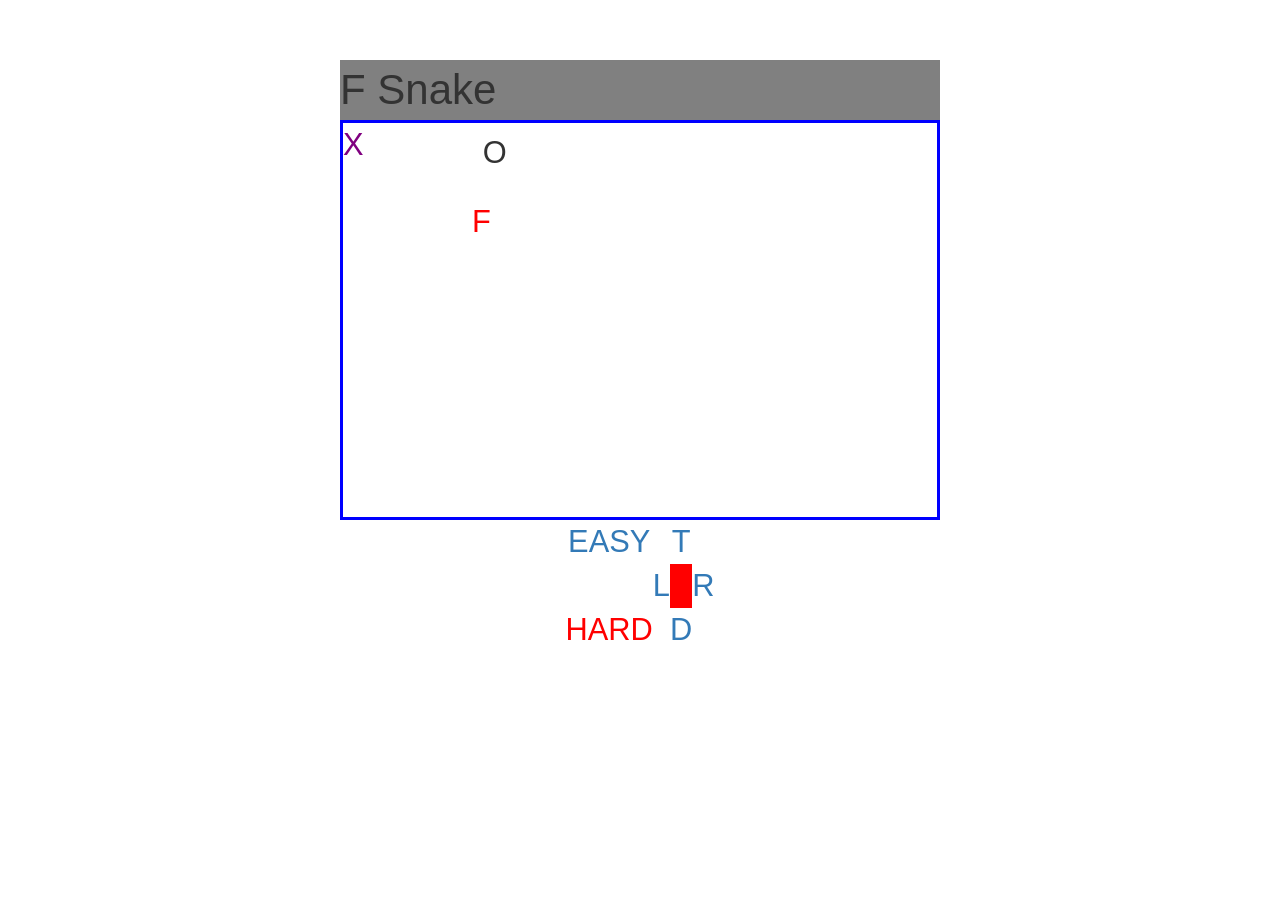
<file: index1.html>
<!DOCTYPE html>
<html>
<head>
<title>F Snake</title>
<link rel=stylesheet href=rr/style.css />
<link rel=stylesheet href=rr/bootstrap.min.css />

<link rel=stylesheet href=rr/mobstyle.css />

<meta name="autor" content="@mongezisibongakonke" />

</head>
<body>
<script src=rr/api.js ></script>

<iframe id=four_target src="https://mngz47.github.io/F-Snake/header.html" width="468" height="60" scrolling="no" border="0" marginwidth="0" style="border:none;" frameborder="0"></iframe>

	<div class=forward >
    <script>
   
    var affiliates = ["https://mngz47.github.io/F-Snake/header.html"];
    var index = 0;
    
    function four_next(){
		if(index<affiliates.length){
			e('four_target').src = affiliates[index];
			index++;
		}else{
		index = 0;	
		}
	  }
  setInterval(function(){
  four_next();
  },14000);
    </script>
</div>


<div style="width:600px;margin-left:auto;margin-right:auto;background:gray;" >
<div style="width:600px;" >
<span style="font-size:3em;">F Snake</span>
<span id="speed"  style="font-size:1.7em;float:right;color:green;margin:7px;" ></span>
<span id="points"  style="font-size:1.7em;float:right;color:green;margin:7px;" ></span>
</div>

<div id="canvas" style="width:600px;height:400px;border: 3px solid blue;background:white;"  >
<span id="food" style="font-size:2.2em;position:absolute;" >O</span>
<span id="stacle" style="font-size:2.2em;position:absolute;color:purple;" >X</span>
<span id="head" style="color:red;font-size:2.2em;position:absolute;left:400px;top:200px;" >F</span>
</div>
</div>

<div style="text-align:center;font-size:2.2em;">

<table style="margin-left:auto;margin-right:auto;" >
<tr><td><a href=# id=easy_mode onclick="mode='easy';this.className='highlight';e('hard_mode').className='';" >EASY</a></td><td></td><td><a href=# onclick="d='t';"  >T</a></td><td></td></tr>
<tr><td></td><td><a href=# onclick="d='l';"  >L</a></td><td style="background-color:red;"></td><td><a href=# onclick="d='r';" >R</a></td></tr>
<tr><td><a href=# id=hard_mode onclick="mode='hard';this.className='highlight';e('easy_mode').className='';" class="highlight" >HARD</a></td><td></td><td><a href=# onclick="d='b';"  >D</a></td><td></td></tr>
</table>

</div>
<script>

var points = 0;

var d = "r";

var mode = "hard";

document.body.onkeydown = function(e){

if(e.key=="a" | e.key=="ArrowLeft"){
d="l";
}else if(e.key=="d" | e.key=="ArrowRight"){
d="r";
}else if(e.key=="w" | e.key=="ArrowUp"){
d="t";
}else if(e.key=="s" | e.key=="ArrowDown"){
d="b";
}
};

var speed = 60;

var game_over = false;

async function start(){

while(!game_over){

if(d=="r"){
//alert(e('head').style.left+"---"+e('head').offsetLeft+"---"+e('canvas').offsetWidth);

if(e('head').offsetLeft>=(e('canvas').offsetWidth+e('canvas').offsetLeft-20)){

e('head').style.left= e('canvas').offsetLeft+"px";
}else{

e('head').style.left= (e('head').offsetLeft+3)+"px";
}
}else if(d=="l"){
if(e('head').offsetLeft<=e('canvas').offsetLeft){
e('head').style.left = (e('canvas').offsetWidth+e('canvas').offsetLeft)+"px";

}else{
e('head').style.left = (e('head').offsetLeft-3)+"px";
}
}else if(d=="t"){
if(e('head').offsetTop<=e('canvas').offsetTop){
e('head').style.top = (e('canvas').offsetHeight+e('canvas').offsetTop-20)+"px";
}else{
e('head').style.top = (e('head').offsetTop-3)+"px";
}
}else{
if(e('head').offsetTop>=(e('canvas').offsetHeight+e('canvas').offsetTop-20)){
e('head').style.top = e('canvas').offsetTop+"px";
}else{
e('head').style.top = (e('head').offsetTop+3)+"px";
}
}


if(((e('food').offsetTop+20)>e('head').offsetTop && (e('food').offsetTop-20)<e('head').offsetTop) && 
((e('food').offsetLeft+20)>e('head').offsetLeft && (e('food').offsetLeft-20)<e('head').offsetLeft)){

points+=1;

if(points>=14){
alert('Congradulations Max Points');
location.reload();
}

e('points').innerHTML = 'POINTS('+points+')';
placeFood();

}

if(((e('stacle').offsetTop+20)>e('head').offsetTop && (e('stacle').offsetTop-20)<e('head').offsetTop) && 
((e('stacle').offsetLeft+20)>e('head').offsetLeft && (e('stacle').offsetLeft-20)<e('head').offsetLeft)){

alert('GAME OVER');
game_over = true;
location.reload();

}

show_body(e('head').offsetLeft,e('head').offsetTop);

speed = Math.round((40 - 40 * (points*3)/15));

// e('speed').innerHTML = 'SPEED:'+Math.round(7 * (points*3)/15);

await new Promise(r => setTimeout(r, speed));

}
}

start();


/*

setInterval(function(){

},speed);

*/

var body_left = [];
var body_top = [];

function show_body(x,y){

var s_body  = e('canvas').getElementsByClassName('s_body').length;

for(var a=0;a<(s_body-(15*points));a++){

if(a<(s_body-s_body*points/15)){

//shed skin - hide body trail

if(mode=="hard"){
e('canvas').getElementsByClassName('s_body')[a].style.display = 'none'; 
}else if(mode=="easy"){
if(a<(15*points)){
e('canvas').getElementsByClassName('s_body')[a].remove(); 
}
}

}else if(a>(s_body-s_body*points/15)){
//detect if head touching snake body
if(((e('canvas').getElementsByClassName('s_body')[a].offsetTop+5)>e('head').offsetTop && (e('canvas').getElementsByClassName('s_body')[a].offsetTop-5)<e('head').offsetTop) && 
((e('canvas').getElementsByClassName('s_body')[a].offsetLeft+5)>e('head').offsetLeft && (e('canvas').getElementsByClassName('s_body')[a].offsetLeft-5)<e('head').offsetLeft)){
alert('GAME OVER');
game_over = true;
location.reload();
break;
}
}
}

for(var a=0;a<(points-1);a++){

body_left[(a==0?0:a+1)] = (a==0?x:body_left[a]);
body_top[(a==0?0:a+1)] = (a==0?y:body_top[a]);

var s_b = ne('span');
s_b.innerHTML = 'O';
s_b.style.fontSize = '2.2em';

var color = Math.round(4*Math.random());

s_b.style.color = (color==1?'red':(color==2?'yellow':(color==3?'green':'purple')));

s_b.className = 's_body';

s_b.style.position = 'absolute';
s_b.style.left = body_left[a]+'px';
s_b.style.top = body_top[a]+'px';

e('canvas').appendChild(s_b);

}
}

function placeFood(){

var tt = Math.random()*(e('canvas').offsetHeight+e('canvas').offsetTop-20);
while(tt<e('canvas').offsetTop){
tt =  Math.random()*(e('canvas').offsetHeight+e('canvas').offsetTop-20);
}
var ll = Math.random()*(e('canvas').offsetWidth+e('canvas').offsetLeft-20);
while(ll<e('canvas').offsetLeft){
ll =  Math.random()*(e('canvas').offsetWidth+e('canvas').offsetLeft-20);
}

e('food').style.top = tt+"px";
e('food').style.left = ll+"px";
}

placeFood();

var sw = 1;

function placeStacle(){

var tt = Math.random()*(e('canvas').offsetHeight+e('canvas').offsetTop-20);
while(tt<e('canvas').offsetTop){
tt =  Math.random()*(e('canvas').offsetHeight+e('canvas').offsetTop-20);
}
var ll = Math.random()*(e('canvas').offsetWidth+e('canvas').offsetLeft-20);
while(ll<e('canvas').offsetLeft){
ll =  Math.random()*(e('canvas').offsetWidth+e('canvas').offsetLeft-20);
}

e('stacle').style.top = (sw?e('food').style.top:tt+"px");
e('stacle').style.left = (sw?ll+"px":e('food').style.left);

sw = (sw?0:1)
}

setInterval(placeStacle,7000);

</script>
</body>
</html>
</file>
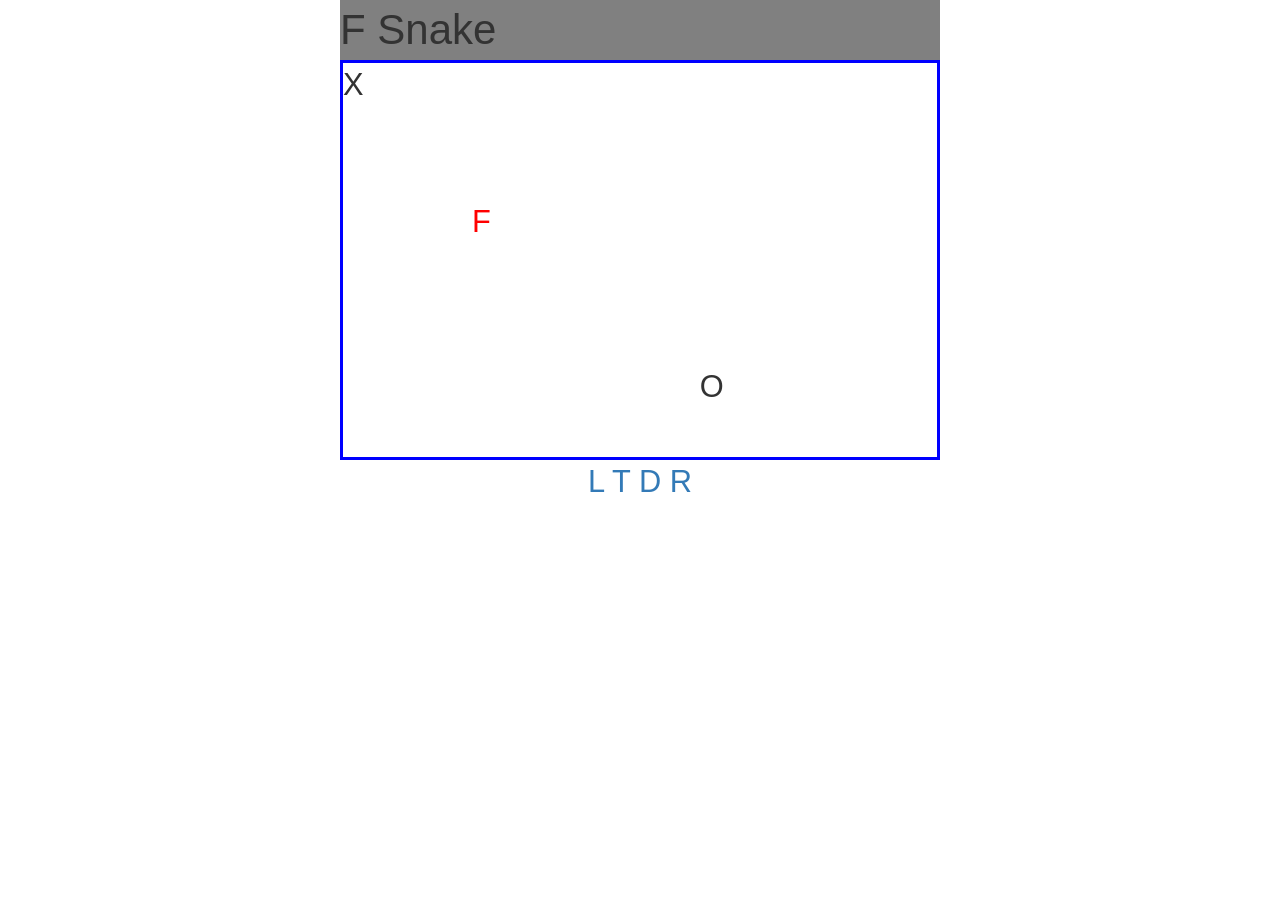
<file: index2.html>
<!DOCTYPE html>
<html>
<head>
<title>F Snake</title>
<link rel=stylesheet href=rr/style.css />
<link rel=stylesheet href=rr/bootstrap.min.css />
<link rel=stylesheet href=rr/mobstyle.css />
<link rel="icon" type="image/jpg" href="https://raw.githubusercontent.com/mngz47/productlists-resources/main/p_logo.jpg">

<meta name="autor" content="@mongezisibongakonke" />

</head>
<body>
<script src=rr/api.js ></script>
<div style="width:600px;margin-left:auto;margin-right:auto;background:gray;" >
<div style="width:600px;" >
<span style="font-size:3em;">F Snake</span>
<span id="speed"  style="font-size:1.7em;float:right;color:green;margin:7px;" ></span>
<span id="points"  style="font-size:1.7em;float:right;color:green;margin:7px;" ></span>
</div>

<div id="canvas" style="width:600px;height:400px;border: 3px solid blue;background:white;"  >
<span id="food" style="font-size:2.2em;position:absolute;" >O</span>
<span id="stacle" style="font-size:2.2em;position:absolute;" style="color:purple;" >X</span>
<span id="head" style="color:red;font-size:2.2em;position:absolute;left:400px;top:200px;" >F</span>
</div>
</div>

<div style="text-align:center;font-size:2.2em;">
<a href=# onclick="d='l';return false;"  >L</a>
<a href=# onclick="d='t';return false;"  >T</a>
<a href=# onclick="d='b';return false;"  >D</a>
<a href=# onclick="d='r';return false;" >R</a>
</div>
<script>

var points = 0;

var d = "r";

var mode = "easy";

var stage = 1;

document.body.onkeydown = function(e){ // Detect keys pressed on keyboard to change the direction of movement of the snake head F

if(e.key=="a" | e.key=="ArrowLeft"){
d="l";
}else if(e.key=="d" | e.key=="ArrowRight"){
d="r";
}else if(e.key=="w" | e.key=="ArrowUp"){
d="t";
}else if(e.key=="s" | e.key=="ArrowDown"){
d="b";
}
};

var speed = 60;

var game_over = false;

async function start(){

while(!game_over){ //continuosly move the snake head so long as the game is not over

if(d=="r"){ //Moves snake head to the right

  if(e('head').offsetLeft>=(e('canvas').offsetWidth+e('canvas').offsetLeft-20)){ // Detect the bound of the canvas towards the right
    e('head').style.left= e('canvas').offsetLeft+"px"; // move the snake head to the beginning of the canvas on the left
  }else{ // If snake head hasn't reached canvas bound toward the right 
    e('head').style.left= (e('head').offsetLeft+3)+"px"; // Move the snake by 3px to the right
  }
  
}else if(d=="l"){ //Moves the snake head to the left 

  if(e('head').offsetLeft<=e('canvas').offsetLeft){ // Detect the bound of the canvas towards the left
    e('head').style.left = (e('canvas').offsetWidth+e('canvas').offsetLeft)+"px"; // move the snake head to the end of the canvas on the right
  }else{ // If snake head hasn't reached canvas bound toward the left 
    e('head').style.left = (e('head').offsetLeft-3)+"px"; // Move the snake by -3px to the left 
  }
  
  
}else if(d=="t"){ //Moves the snake head to the top
  
  if(e('head').offsetTop<=e('canvas').offsetTop){
    e('head').style.top = (e('canvas').offsetHeight+e('canvas').offsetTop-20)+"px";
  }else{
    e('head').style.top = (e('head').offsetTop-3)+"px";
  }
  
}else{ //Moves the snake head to the bottom
  
  if(e('head').offsetTop>=(e('canvas').offsetHeight+e('canvas').offsetTop-20)){
    e('head').style.top = e('canvas').offsetTop+"px";
  }else{
    e('head').style.top = (e('head').offsetTop+3)+"px";
  }
  
}


if(((e('food').offsetTop+20)>e('head').offsetTop && (e('food').offsetTop-20)<e('head').offsetTop) && 
((e('food').offsetLeft+20)>e('head').offsetLeft && (e('food').offsetLeft-20)<e('head').offsetLeft)){ //Detects if the head of the snake overlaps with food

points+=1; // Gives the player a point for getting the food

if(points>=14){ // Detects if user has gained enough points to move to next stage

  if(stage==7){ // Detects completion of game if user finishes stage 7
alert('Congradulations Game Complete');
    // Alert and Confirm currently don't work on facebook games
}else if(confirm('Congradulations Stage '+(stage)+' Complete. Ready for stage '+(stage+1)+'?')){ // Confirms if user is ready for next stage

stage+=1; 
points=0; //Resets points to prepare for new stage

e('stacle').style.color = (stage==2?'red':(stage==3?'yellow':(color==4?'green':'purple'))); //Changes color of obsatcle for new stage
setInterval(placeStacle,1000*(8-stage));//Changes speed of obstacle for new stage

}else{ // If user is not ready to go to next stage
location.reload();
}
  
}

e('points').innerHTML = 'POINTS('+points+')'; //Shows recent points to user
placeFood(); //Places food onto recent randomised position

}

if(((e('stacle').offsetTop+20)>e('head').offsetTop && (e('stacle').offsetTop-20)<e('head').offsetTop) && 
((e('stacle').offsetLeft+20)>e('head').offsetLeft && (e('stacle').offsetLeft-20)<e('head').offsetLeft)){ // Detects snake head overlap with obstacle

alert('GAME OVER');
game_over = true;
location.reload();

}

show_body(e('head').offsetLeft,e('head').offsetTop); //renders the body of the snake

speed = Math.round((40 - 40 * (points*3)/15)); //increases speed of the snake as the points increase

// e('speed').innerHTML = 'SPEED:'+Math.round(7 * (points*3)/15);

await new Promise(r => setTimeout(r, speed));

}
}

start();


/*

setInterval(function(){

},speed);

*/

var body_left = [];
var body_top = [];

function show_body(x,y){

var s_body  = e('canvas').getElementsByClassName('s_body').length;

for(var a=0;a<(s_body-(15*points));a++){

if(a<(s_body-s_body*points/15)){

//shed skin - hide body trail

if(mode=="hard"){
e('canvas').getElementsByClassName('s_body')[a].style.display = 'none'; 
}else if(mode=="easy"){
if(a<(15*points)){
e('canvas').getElementsByClassName('s_body')[a].remove(); 
}
}

}else if(a>(s_body-s_body*points/15)){
//detect if head touching snake body
if(((e('canvas').getElementsByClassName('s_body')[a].offsetTop+5)>e('head').offsetTop && (e('canvas').getElementsByClassName('s_body')[a].offsetTop-5)<e('head').offsetTop) && 
((e('canvas').getElementsByClassName('s_body')[a].offsetLeft+5)>e('head').offsetLeft && (e('canvas').getElementsByClassName('s_body')[a].offsetLeft-5)<e('head').offsetLeft)){
alert('GAME OVER');
game_over = true;
location.reload();
break;
}
}
}

for(var a=0;a<(points-1);a++){

body_left[(a==0?0:a+1)] = (a==0?x:body_left[a]);
body_top[(a==0?0:a+1)] = (a==0?y:body_top[a]);

var s_b = ne('span');
s_b.innerHTML = 'O';
s_b.style.fontSize = '2.2em';

var color = Math.round(4*Math.random());

s_b.style.color = (color==1?'red':(color==2?'yellow':(color==3?'green':'purple')));

s_b.className = 's_body';

s_b.style.position = 'absolute';
s_b.style.left = body_left[a]+'px';
s_b.style.top = body_top[a]+'px';

e('canvas').appendChild(s_b);

}
}

function placeFood(){

var tt = Math.random()*(e('canvas').offsetHeight+e('canvas').offsetTop-20);
while(tt<e('canvas').offsetTop){
tt =  Math.random()*(e('canvas').offsetHeight+e('canvas').offsetTop-20);
}
var ll = Math.random()*(e('canvas').offsetWidth+e('canvas').offsetLeft-20);
while(ll<e('canvas').offsetLeft){
ll =  Math.random()*(e('canvas').offsetWidth+e('canvas').offsetLeft-20);
}

e('food').style.top = tt+"px";
e('food').style.left = ll+"px";
}

placeFood();

var sw = 1;

function placeStacle(){

var tt = Math.random()*(e('canvas').offsetHeight+e('canvas').offsetTop-20);
while(tt<e('canvas').offsetTop){
tt =  Math.random()*(e('canvas').offsetHeight+e('canvas').offsetTop-20);
}
var ll = Math.random()*(e('canvas').offsetWidth+e('canvas').offsetLeft-20);
while(ll<e('canvas').offsetLeft){
ll =  Math.random()*(e('canvas').offsetWidth+e('canvas').offsetLeft-20);
}

e('stacle').style.top = (sw?e('food').style.top:tt+"px");
e('stacle').style.left = (sw?ll+"px":e('food').style.left);

sw = (sw?0:1)
}

//1000*(8-stage)

setInterval(placeStacle,1000*(8-stage));

</script>
</body>
</html>
</file>
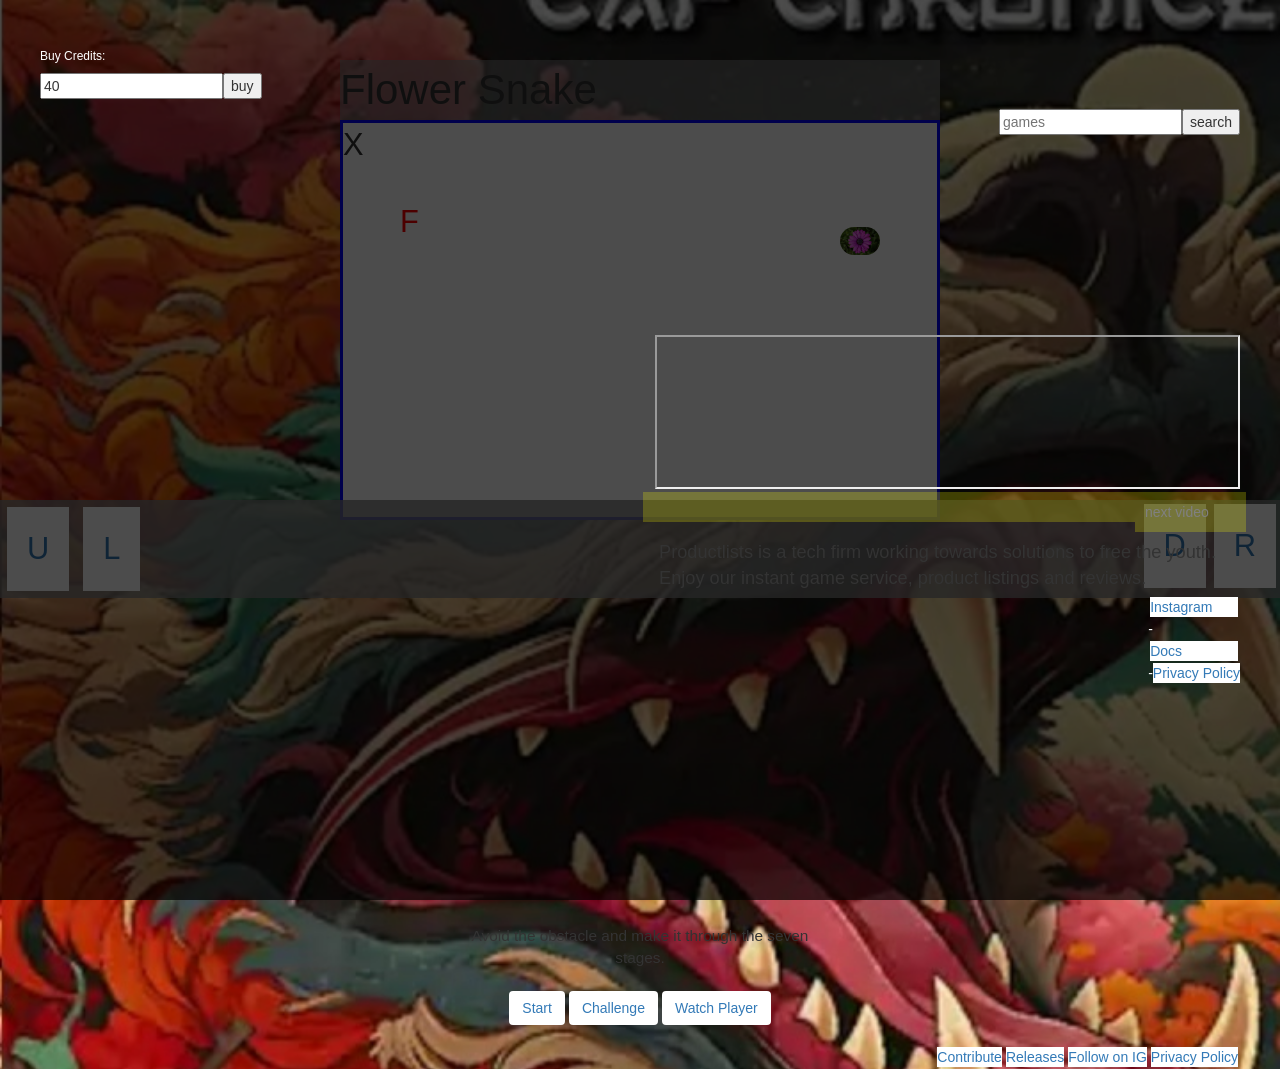
<file: index3d.html>
<!DOCTYPE html>
<html>
<head>
<title>F Snake</title>
<link rel=stylesheet href=rr/style.css />
<link rel=stylesheet href=rr/bootstrap.min.css />

<link rel="icon" type="image/jpg" href="https://raw.githubusercontent.com/mngz47/productlists-resources/main/p_logo.jpg">

<meta name="autor" content="@mongezisibongakonke" />
<meta name="viewport" content="width=device-width, initial-scale=1.0">
</head>
<body style="background-image:url(images/dragon.jpg);background-size: 100% auto;background-repeat:no-repeat;" >


<!-- Google tag (gtag.js) -->
<script async src="https://www.googletagmanager.com/gtag/js?id=G-FW4M5RXDKZ"></script>
<script>
  window.dataLayer = window.dataLayer || [];
  function gtag(){dataLayer.push(arguments);}
  gtag('js', new Date());

  gtag('config', 'G-FW4M5RXDKZ');
</script>


<script src="https://www.paypal.com/sdk/js?client-id=AVgbolJTHs0bKbVOLfW4EF1YXqPQ2_MigSOxL5o4bGgZen6euXGoYf1vlkKTVxdbdzUFDsJcII7EcI7N&components=buttons"></script>
	
<script src=rr/api.js ></script>
<script src=rr/player.js ></script>
	<script src=rr/payfast.js ></script>
	<script src=rr/cookie.js ></script>
	<script src=rr/challenge.js ></script>
	<script src=rr/drag_n_drop.js ></script>
	<script src=rr/user_experience.js ></script>
	<script src=rr/f_snake_listener.js ></script>
	<script src=rr/f_snake_navigation.js ></script>
	<script src=rr/f_snake_detection.js ></script>
	<script src=rr/effects.js ></script>
	<script src=https://mngz47.github.io/pamel_slots/rr/monetize.js ></script>

	
<script src=https://mngz47.github.io/F-Snake/rr/cookie.js ></script>
   <script src=https://mngz47.github.io/F-Snake/rr/challenge.js ></script>
   <script src=https://mngz47.github.io/F-Snake/rr/payfast.js ></script>
       <script src=https://mngz47.github.io/pamel_slots/rr/monetize.js ></script>

<div id=start style="position: absolute;top:0;background-color:rgba(0,0,0,0.7);width:100%;height:100%;z-index:1000;padding:40px;y-overflow:auto;" >
   <h6 style="color:white;" >Buy Credits:</h6>
   <div style='margin-top:10px;' ><input type=number id=credits value=40 placeholder=credits /><button onclick='monetize_purchase(e("credits").value);return false;' >buy</button></div>
	
	<script src="https://mngz47.github.io/monetize/search.js" ></script>
	 <div style='float:right;margin-top:10px;' ><input type=text id=search_game placeholder=games /><button onclick='search(e("search_game").value);return false;' >search</button></div>
          <div id=search_results style="position:absolute;float:right;" ></div>

	
   <div id=menu style="overflow-x:auto;overflow:hidden;height:200px;width:100%;"></div>

	<div class=row >
		<div class=col-sm-6 ><div id=menu-text style="color:white;padding:40px;"></div></div>
		<div class=col-sm-6 >
			<div id='amazon_products' style='display:none' >


		<span class=title >Nepal vs. ZA | clouded judge until I ran out of time</span>
		<p>-<a href="https://www.youtube.com/watch?v=NK3DWlgCv14" >Video</a></p>
	
		<span class=title >Stuck on stage 3 formulating movement | classic flower snake</span>
		<p>-<a href="https://www.youtube.com/watch?v=7QKCJW8hCbQ" >Video</a></p>
	
		<span class=title >Won the houses price in the first 46 seconds | Pamel Slots</span>
		<p>-<a href="https://www.youtube.com/watch?v=EU_P_WEsYug" >Video</a></p>
	
		<span class=title >Japan vs. ZA on chess.com | won last 57 seconds</span>
		<p>-<a href="https://www.youtube.com/watch?v=pw2rfk4BUOo" >Video</a></p>
	
		<span class=title >Ended up on stage 7 on the 29th minute | Classic Flower Snake</span>
		<p>-<a href="https://www.youtube.com/watch?v=pZROcOdfnBg" >Video</a></p>
	
		<span class=title >Turkey vs. ZA on chess.com | resigned after a good fight</span>
		<p>-<a href="https://www.youtube.com/watch?v=e9mT2Hrc-sg" >Video</a></p>
	
		<span class=title >Stuck on stage 2 but in the end skipped 2 stages | Classic Flower Snake</span>
		<p>-<a href="https://www.youtube.com/watch?v=yk4l24fq6g8" >Video</a></p>
	
		<span class=title >India vs. ZA on chess.com | gave a good fight before forfeit</span>
		<p>-<a href="https://www.youtube.com/watch?v=ysQFgJuyo_w" >Video</a></p>
	
		<span class=title >After skipping stage 2 and 5 I made it to the blue obstacle stage 6 | Classic Flower Snake</span>
		<p>-<a href="https://www.youtube.com/watch?v=VF_H9xse6FY" >Video</a></p>
	
		<span class=title >India vs. ZA on chess.com | 30 min of torture</span>
		<p>-<a href="https://www.youtube.com/watch?v=WpHd3HD9Jqw" >Video</a></p>
	
		<span class=title >Classic Flower Snake P5 | Reached Stage 5</span>
		<p>-<a href="https://www.youtube.com/watch?v=A1B95yFU2kc" >Video</a></p>
	
		<span class=title >India(rishi_788) vs. ZA on chess.com | quickly resigned</span>
		<p>-<a href="https://www.youtube.com/watch?v=-ByIx0s1Y7Y" >Video</a></p>
	
		<span class=title >classic flower snake p4 | reached stage 3</span>
		<p>-<a href="https://www.youtube.com/watch?v=ZXnXq9aiJ9A" >Video</a></p>
	
		<span class=title >Costa Rica(sheepwar29) vs. ZA on chess.com | quickly resigned</span>
		<p>-<a href="https://www.youtube.com/watch?v=R__rDDIDTDo" >Video</a></p>
	
		<span class=title >classic flower snake p3 | reached stage 4</span>
		<p>-<a href="https://www.youtube.com/watch?v=g1Si46GmvDs" >Video</a></p>
	
		<span class=title >Turkey vs. ZA on chess.com | total destruction</span>
		<p>-<a href="https://www.youtube.com/watch?v=SDxC5JlXvBc" >Video</a></p>
	
		<span class=title >Classic Snake Game Part 2 | Flying Cam Cast | Stuck On Stage 1</span>
		<p>-<a href="https://www.youtube.com/watch?v=HtqXE1LB9H8" >Video</a></p>
	
		<span class=title >India vs ZA on chess.com - Exploring Nature Challenge</span>
		<p>-<a href="https://www.youtube.com/watch?v=ZN_J6n9lpK4" >Video</a></p>
	
		<span class=title >South Africa vs. Japan on Chess.com - Dealing with Online Harassment 😞</span>
		<p>-<a href="https://www.youtube.com/watch?v=mxXAN9cQawA" >Video</a></p>
	
		<span class=title >Flower Snake Game - All The Way To Stage 3 - Challenge Prep</span>
		<p>-<a href=https://www.youtube.com/watch?v=RBlp_BwALH0 >Video</a></p>
	
		<span class=title >Why South African Forex Traders Need Quants</span>
		<p>Quantitative trading, or “quant” trading, is a sophisticated approach that involves using mathematical models and algorithms to analyze vast datasets and execute trading strategies. In the dynamic world of finance, these quant machines rely on a myriad of fundamental indicators to make buy and sell decisions.
		<a href=https://mngz636.medium.com/why-south-african-forex-traders-need-quants-d0cfb5f77fe6 >Article</a>-<a href=https://www.youtube.com/watch?v=xr09cilI-yI >Video</a>
		</p>
	
		<span class=title >A Skill Everyone Should Have (bank leverage), Get NYDF Funding.</span>
		<p>Understanding the intricacies of banking, loans, and financial planning is indeed crucial for navigating the complex landscape of personal and business finance.
		<a href=https://mngz636.medium.com/a-skill-everyone-should-have-bank-leverage-get-nydf-funding-85c3797c53a3 >Article</a>-<a href=https://www.youtube.com/watch?v=8Bl9YZW9Zfk >Video</a>
		</p>
	
		<span class=title >Specialized Software Using Framework and API of Established Businesses</span>
		<p>Why start from square one when you can ride the wave of success with the giants? Imagine this: instead of painstakingly building your own audience, leverage the colossal user base of industry titans to showcase your skills and skyrocket your success.
		<a href=https://mngz636.medium.com/specialized-software-using-framework-and-api-of-established-businesses-5620648545ab >Article</a>-<a href=https://www.youtube.com/watch?v=eZ6vpWpMlPI >Video</a>
		</p>
	
		<span class=title >I Stopped Doing My Homework To Focus On Girls At 6th Grade 😅</span>
		<p>It all began when the complexities of reading in English became a formidable obstacle in my academic path. Frustration and difficulty led me to make a radical decision — I stopped doing homework. It was a bold move, one that reflected a desire to redefine my priorities and focus on what I believed truly mattered.
		<a href=https://mngz636.medium.com/i-stopped-doing-my-homework-to-focus-on-girls-at-6th-grade-6048a1ca52f1 >Article</a>-<a href=https://www.youtube.com/watch?v=PX6iKC9FW7w >Video</a>
		</p>
	
		<span class=title >Creating A Travel Website With sites.google.com — In An Hour — For Free</span>
		<p>Unlock the power of cutting-edge web building features without breaking the bank! Say goodbye to the financial woes and coding setbacks with sites.google.com — your ticket to free, stable hosting that’s both sophisticated and reliable.
		<a href=https://mngz636.medium.com/creating-a-travel-website-with-sites-google-com-in-an-hour-for-free-97b5177a91c7 >Article</a>-<a href=https://www.youtube.com/watch?v=ztbU1NVRJYE >Video</a>
		</p>
	
		<span class=title >My First Github Repository (Black Box)</span>
		<p>In the wake of a disheartening experience where all my hard work was pilfered and erased, I made a resolute decision to take control of my code and embrace the collaborative power of GitHub. It was time to turn the page and navigate the world of version control, learning that sometimes, joining the ranks of collaborators is the key to safeguarding one’s creations. As the saying goes, “If you can’t beat them, join them.”
		<a href=https://mngz636.medium.com/my-first-github-repository-black-box-a50b4f93b6ab >Article</a>-<a href=https://www.youtube.com/watch?v=NHdD5ilUg1s >Video</a>
		</p>
	
		<span class=title >PHP Remote Text Writer/Editor Github Repository</span>
		<p>Now, here’s the deal: We’re not just building features; we’re crafting an experience. An experience that screams innovation, collaboration, and a touch of developer genius. We’re inviting you to be a part of this journey — to shape, enhance, and bring your unique skills to the table.
		<a href=https://mngz636.medium.com/php-remote-text-writer-editor-github-repository-9a7014362aa1 >Article</a>-<a href=https://www.youtube.com/watch?v=lcSJs95cEFM >Video</a>
		</p>
	
		<span class=title >Kasi Nametest — Testing Ten South African Girl Names</span>
		<p>“Kasi Namatest” sounds like an incredibly engaging and culturally resonant game! Drawing inspiration from the popular name tests on platforms like Facebook is a clever move, given the widespread interest people have in exploring aspects of their own identity.
		<a href=https://mngz636.medium.com/kasi-nametest-testing-ten-south-african-girl-names-b25c1ac92b92 >Article</a>-<a href=https://www.youtube.com/watch?v=B4RgQEuzcLY >Video</a>
		</p>
	
		<span class=title >F Snake Easy vs. Hard Mode</span>
		<p>In the midst of the challenging times brought about by Covid-19, I found myself unexpectedly without my employer. Before he passed away, his cryptic words lingered, “I can help you, only mom F can tell you the truth — it’s the snake.
		<a href=https://mngz636.medium.com/f-snake-easy-vs-hard-mode-d09ac064d4b0 >Article</a>-<a href=https://www.youtube.com/watch?v=dB3Bdr9t0FY >Video</a>
		</p>
	
		<span class=title >How to generate your CV in 3 minutes</span>
		<p>Embark on a hassle-free journey to create your professional CV in just three minutes — for free! Drawing from my experience at Philippi Brown’s Farm Internet Café, where I diligently crafted over 100 CVs, I’ve come to understand the crucial need for a service like this, especially for individuals stepping into the job market.
		<a href=https://mngz636.medium.com/how-to-generate-your-cv-in-3-minutes-b55e452f90ab >Article</a>-<a href=https://www.youtube.com/watch?v=57kS-89h9-E >Video</a>
		</p>	
		
		<span class=title >Introduction To Productlists</span>
		<p>Productlists is a tech firm working towards solutions to free the youth. Enjoy our instant game service, product listings and reviews.</p>	
		<span class=title >Kasi Nametest</span>
		<p>South African local instant game - enter your name and find out with Mzansi kasi you are from.</p>
		<span class=title >Recreational Activies In Newcastle South Africa</span>
		<p>Get the latest business and tourist information about Newcastle. Learn about Accommodation, Job Recruitment and more.</p>
		<span class=title >F-Snake Classic Productlists Game</span>
		<p>Play our classic snake game with seven stages. Overcome the obstacle and score as much points as you can.</p>
		<span class=title >F-Snake Classic Productlists Game</span>
		<p>Play our classic snake game. As you progress in the stages the obstacle moves faster and faster.</p>
		<span class=title >Touch Bistro Restaurant POS</span>
		<p>Replace your printed out food menu with a digital tablet menu able to send orders directly to kitchen without calling for waiter.</p>
		<span class=title >Touch Bistro Digital Menu and Payment</span>
		<p>Collect more information during payment so you can resell your specials to frequent customers.</p>
		<span class=title >CV Engine</span>
		<p>Generate Your CV For FREE in 3 minutes and send it to your email.</p>
		<span class=title >Stop Paying For Traffic.</span>
		<p>Saas and other large companies that need to pay for advertising on a monthly basis can create a content division in their businesses.</p>	
		<span class=title >Jungle Scout</span>
		<p>Use the best tools to sell on Amazon, optimize your listing - access best selling keywords and automatic repricing.</p>
		<span class=title >Adzooma</span>
		<p>Automate and manage all your Google, Facebook and Microsoft Ads in one place. Award winning App.</p>
		</div>
<iframe id=yt_tv width="100%" ></iframe>
<div class=row >
<div style="width:80%;float:left;" >
<a id=yt_title href=# onclick="nextVideo();return false;" class="block" style="background-repeat:no-repeat;background-size:50px auto;background-postion:0 0;padding-left:55px;display:block;width:100%;" ></a>
</div>
<div style="width:18%;float:left;" >
<a href=# onclick="nextVideo();return false;" class="block" style="width:100%;" >next video</a>
</div>
</div>
<div id=group_four_affiliate_video_dd style="padding:4px;font-size:1.3em;" >Productlists is a tech firm working towards solutions to free the youth. Enjoy our instant game service, product listings and reviews.</div>
		
		</div></div>
	<div style="float:right;color:white;" >
<a class=space href=https://www.instagram.com/productlists >Instagram</a>-<a class=space href=https://mngz47.github.io/mongeziSibongakonke/docs/ >Docs</a>-<a style="float:right" href="https://mngz47.github.io/pamel_slots/privacy_policy.html" >Privacy Policy</a>
	</div>
	
	</div>

	<script src="https://mngz47.github.io/monetize/video/api.js" ></script>
<script src="https://mngz47.github.io/monetize/menu.js" ></script>

</div> 

	
<script>

e('start').innerHTML +=  main_menu()+footer_menu();
		
</script>
<iframe id=four_target src="https://mngz47.github.io/F-Snake/header.html" width="468" height="60" scrolling="no" border="0" marginwidth="0" style="border:none;" frameborder="0"></iframe>

<div style="width:600px;margin-left:auto;margin-right:auto;background:rgba(128,128,128,0.6);" >
<div style="width:600px;" >
<span style="font-size:3em;">Flower Snake</span>
<span id="speed"  style="font-size:1.7em;float:right;color:green;margin:7px;" ></span>
<span id="points"  style="font-size:1.7em;float:right;color:green;margin:7px;" ></span>
</div>

<div id="canvas" style="width:600px;height:400px;border: 3px solid blue;background:white;"  >
<img id="food" src=images/flower.jpg style="width:40px;border-radius: 25px;position:absolute;" />
 <!-- <span id="food" style="font-size:2.2em;position:absolute;" >O</span> -->
<span id="stacle" style="font-size:2.2em;position:absolute;" style="color:purple;" >X</span>
<span id="head" style="color:red;font-size:2.2em;position:absolute;left:400px;top:200px;" >F</span>
</div>
</div>

<div style="position:fixed;width:100%;margin-top:-20px;background:rgba(128,128,128,0.8);font-size:2.2em;">
<a href=# onclick="d='t';moves+=1;return false;" style="float:left;margin:7px;padding:20px;" >U</a>
<a href=# onclick="d='r';moves+=1;return false;" style="float:right;margin:4px;padding:20px;" >R</a>	
<a href=# onclick="d='l';moves+=1;return false;" style="float:left;margin:7px;padding:20px;" >L</a>
<a href=# onclick="d='b';moves+=1;return false;" style="float:right;margin:4px;padding:20px;" >D</a> 
</div>

	<script src=rr/f_snake_features.js ></script>
<script>

var points = 0;

var d = "r";

var mode = "easy";

var stage = 1;
	
 timerId = setInterval(gameTimer,1000);
	
	var moves = 0;

f_listen();

var speed = 60;

var game_over = false;

async function start(){
playTheme();
	
while(!game_over){ //continuosly move the snake head so long as the game is not over

f_navigate();

f_detect();

show_body(e('head').offsetLeft,e('head').offsetTop); //renders the body of the snake

speed = Math.round((40 - 40 * (points*3)/15)); //increases speed of the snake as the points increase

// e('speed').innerHTML = 'SPEED:'+Math.round(7 * (points*3)/15);

await new Promise(r => setTimeout(r, speed));

}

	

}

//start();


/*

setInterval(function(){

},speed);

*/


//1000*(8-stage)

setInterval(placeStacle,1000*(8-stage));

</script>
	<!--
<div id=controls style="left:50px;top:0px;" >
<div id=control-move >Players</div>
	<a href=# onclick=toggle(e("players")); >toggle</a>
	<div id=players ></div>
	<script>
		showPlayers(e('players'));
		toggle(e("players"));
	</script>
</div>

<div id=controls style="left:100px;top:0px;" >
<div id=control-move >Strategy</div>
	<a href=# onclick=toggle(e("strategy")); >toggle</a>
	<div id=strategy ></div>
	<script>
		showStrategy(e('strategy'));
		toggle(e("strategy"));
	</script>
</div>
	
	<div id=controls style="top:0px;float:right;" >
<div id=control-move >Log</div>
	<a href=# onclick=toggle(e("log")); >toggle</a>
	<div id=log style="top:0px;float:right;background:black;" ></div>
	<script>
		toggle(e("log"));
	</script>
</div>
	 -->
	<link rel=stylesheet href=rr/f_snake_style.css />
	<link rel=stylesheet href=rr/drag_n_drop.css />
	<link rel=stylesheet href=rr/effects.css />
	<link rel=stylesheet href=rr/mobstyle.css />

<audio controls id=theme  >
  <source src="sounds/snake_music.mp3" type="audio/mp3" loop="loop" >
  Your browser does not support the audio tag.
</audio>
<audio controls id=snake_death_sound  >
  <source src="sounds/f_snake_death.mp3" type="audio/mp3" >
  Your browser does not support the audio tag.
</audio>
	<script>
			checkChallenge();
			confirmChallenge();
		toggle(e('theme'));
		toggle(e('snake_death_sound'));
			
	</script>


<h4 onclick="toggle(e('start'));" id=credits style='position:absolute;float:right;margin:4px;background:rgba(0,0,0,0.7);color:white;' ></h4>

</body>
</html>
</file>
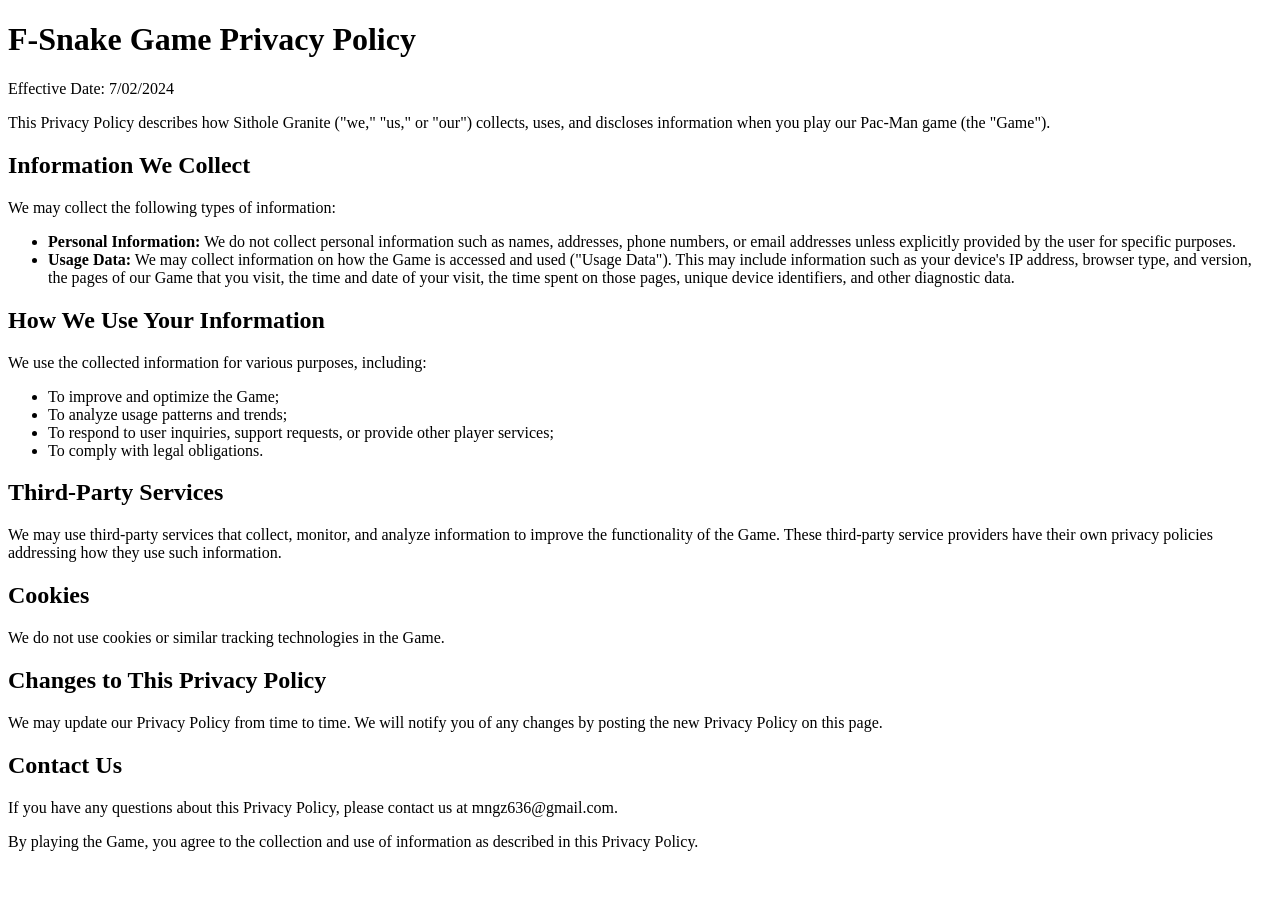
<file: privacy_policy.html>
<!DOCTYPE html>
<html lang="en">

<head>
    <meta charset="UTF-8">
    <meta name="viewport" content="width=device-width, initial-scale=1.0">
    <title>F-Snake Game Privacy Policy</title>
</head>

<body>

    <h1>F-Snake Game Privacy Policy</h1>

    <p>Effective Date: 7/02/2024</p>

    <p>This Privacy Policy describes how Sithole Granite ("we," "us," or "our") collects, uses, and discloses
        information when you play our Pac-Man game (the "Game").</p>

    <h2>Information We Collect</h2>

    <p>We may collect the following types of information:</p>

    <ul>
        <li><strong>Personal Information:</strong> We do not collect personal information such as names, addresses,
            phone numbers, or email addresses unless explicitly provided by the user for specific purposes.</li>

        <li><strong>Usage Data:</strong> We may collect information on how the Game is accessed and used ("Usage Data").
            This may include information such as your device's IP address, browser type, and version, the pages of our
            Game that you visit, the time and date of your visit, the time spent on those pages, unique device
            identifiers, and other diagnostic data.</li>
    </ul>

    <h2>How We Use Your Information</h2>

    <p>We use the collected information for various purposes, including:</p>

    <ul>
        <li>To improve and optimize the Game;</li>
        <li>To analyze usage patterns and trends;</li>
        <li>To respond to user inquiries, support requests, or provide other player services;</li>
        <li>To comply with legal obligations.</li>
    </ul>

    <h2>Third-Party Services</h2>

    <p>We may use third-party services that collect, monitor, and analyze information to improve the functionality of
        the Game. These third-party service providers have their own privacy policies addressing how they use such
        information.</p>

    <h2>Cookies</h2>

    <p>We do not use cookies or similar tracking technologies in the Game.</p>

    <h2>Changes to This Privacy Policy</h2>

    <p>We may update our Privacy Policy from time to time. We will notify you of any changes by posting the new
        Privacy Policy on this page.</p>

    <h2>Contact Us</h2>

    <p>If you have any questions about this Privacy Policy, please contact us at mngz636@gmail.com.</p>

    <p>By playing the Game, you agree to the collection and use of information as described in this Privacy Policy.</p>

</body>

</html>
</file>
